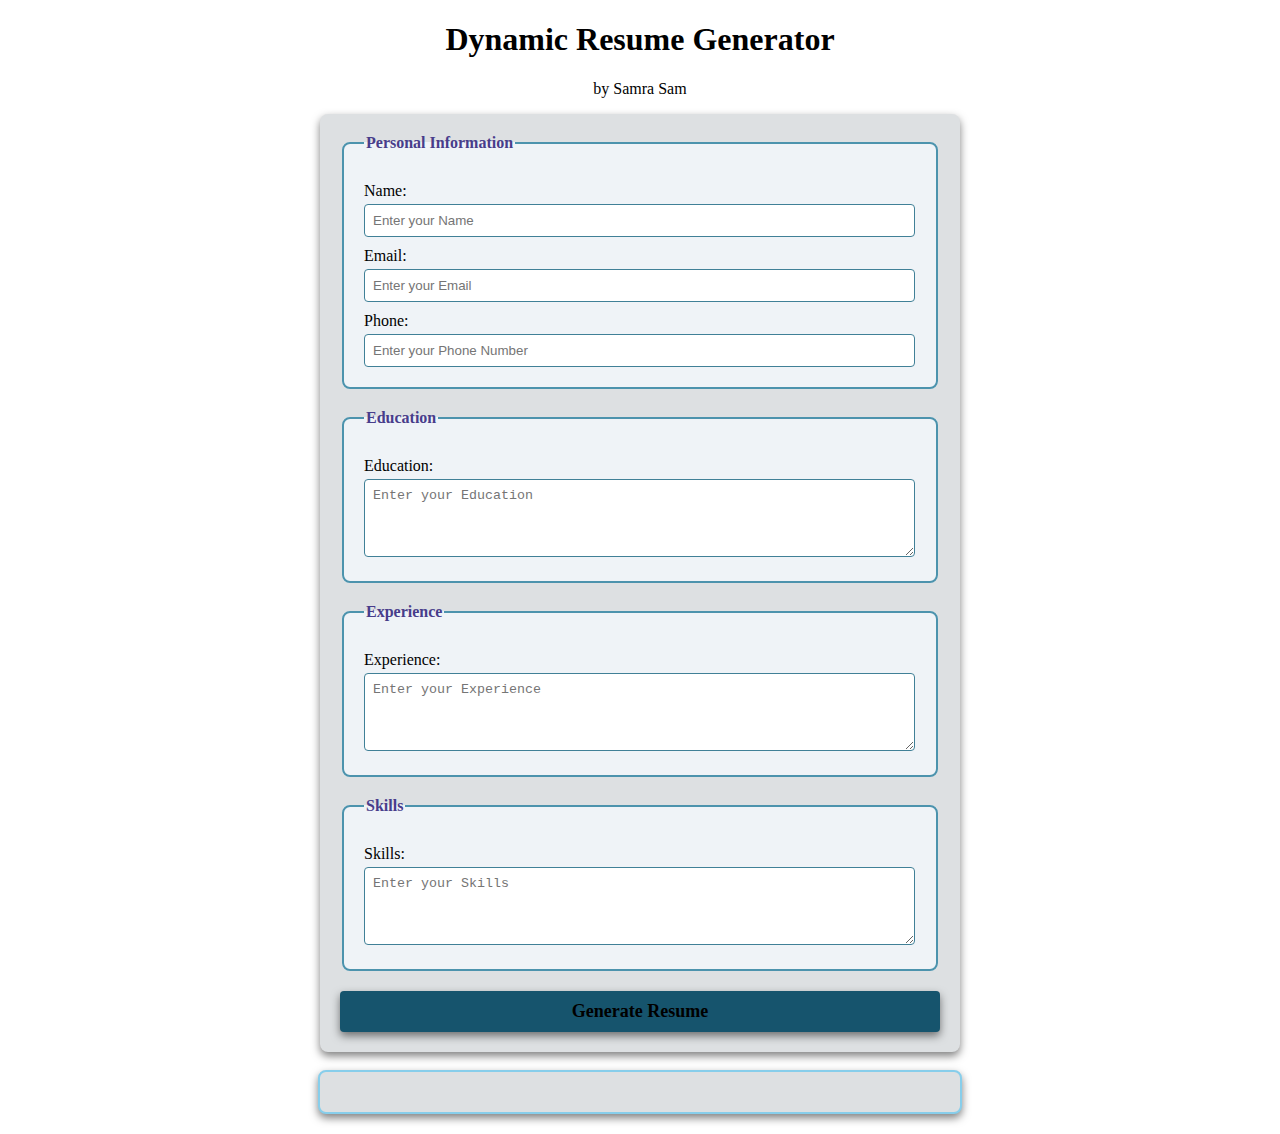
<file: Milesone 3/index.html>
<!DOCTYPE html>
<html lang="en">
<head>
    <meta charset="UTF-8">
    <meta name="viewport" content="width=device-width, initial-scale=1.0">
    <title>Dynamic Resume Builder</title>
    <link rel="stylesheet" href="style.css">
</head>
<body>
    <h1>Dynamic Resume Generator</h1>
    <p style="text-align: center;">by Samra Sam</p>
        <form id="resume-form">
            <fieldset>
                <legend>Personal Information</legend>
                <label for="name">Name:</label>
                <input type="text" id="name" placeholder="Enter your Name" required >
                <label for="email">Email:</label>
                <input type="email" id="email" placeholder="Enter your Email" required>
                <label for="phone">Phone:</label>
                <input type="tel" id="phone" placeholder="Enter your Phone Number" required>
            </fieldset>
            <fieldset>
                <legend>Education</legend>
                <label for="education">Education:</label>
                <textarea id="education"  placeholder="Enter your Education" rows="4" required></textarea>
            </fieldset>
            <fieldset>
                <legend>Experience</legend>
                <label for="experience">Experience:</label>
                <textarea id="experience"  placeholder="Enter your Experience" rows="4" required></textarea>
            </fieldset>
            <fieldset>
                <legend>Skills</legend>
                <label for="skills">Skills:</label>
                <textarea id="skills"  placeholder="Enter your Skills" rows="4" required></textarea>
            </fieldset>

            <button type="submit"><b>Generate Resume</b></button>
        </form>
        <br>
    <!-- Dynamic Resume -->
    <div id="resume-display">
   <!-- Resume will be generated below -->
    </div>
    <script src="script.js"></script>
</body>
</html>
</file>
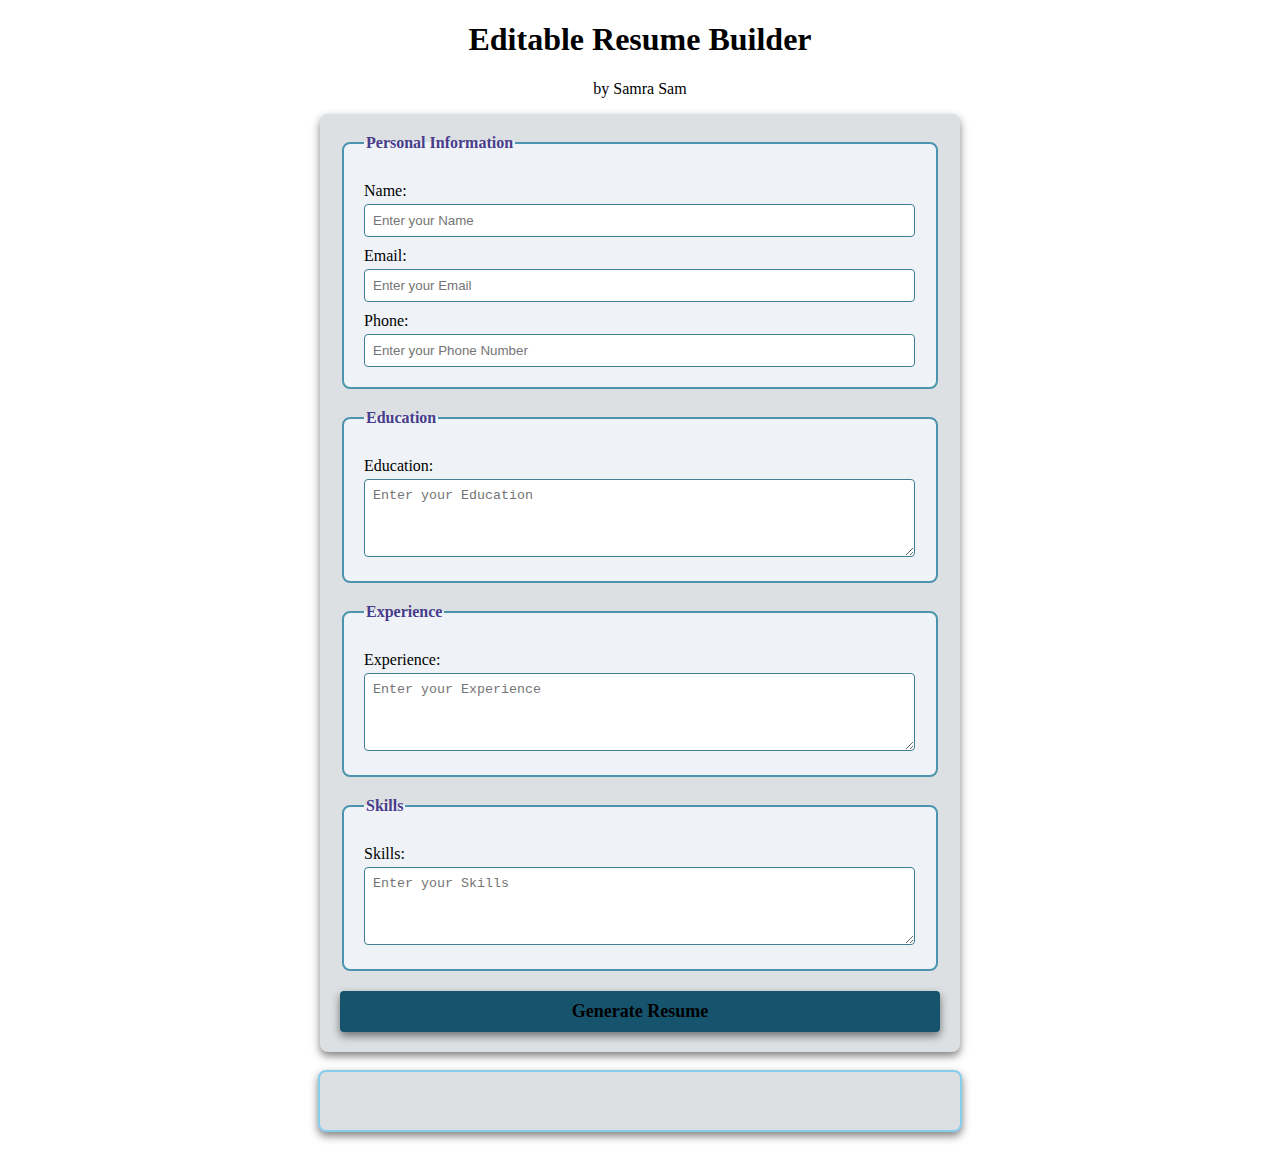
<file: Milesone 4/index.html>
<!DOCTYPE html>
<html lang="en">
<head>
    <meta charset="UTF-8">
    <meta name="viewport" content="width=device-width, initial-scale=1.0">
    <title>Ediatable Resume Builder</title>
    <link rel="stylesheet" href="style.css">
</head>
<body>
    <h1>Editable Resume Builder</h1>
    <p style="text-align: center;">by Samra Sam</p>
        <form id="resume-form">
            <fieldset>
                <legend>Personal Information</legend>
                <label for="name">Name:</label>
                <input type="text" id="name" placeholder="Enter your Name" required >
                <label for="email">Email:</label>
                <input type="email" id="email" placeholder="Enter your Email" required>
                <label for="phone">Phone:</label>
                <input type="tel" id="phone" placeholder="Enter your Phone Number" required>
            </fieldset>
            <fieldset>
                <legend>Education</legend>
                <label for="education">Education:</label>
                <textarea id="education"  placeholder="Enter your Education" rows="4" required></textarea>
            </fieldset>
            <fieldset>
                <legend>Experience</legend>
                <label for="experience">Experience:</label>
                <textarea id="experience"  placeholder="Enter your Experience" rows="4" required></textarea>
            </fieldset>
            <fieldset>
                <legend>Skills</legend>
                <label for="skills">Skills:</label>
                <textarea id="skills"  placeholder="Enter your Skills" rows="4" required></textarea>
            </fieldset>

            <button type="submit"><b>Generate Resume</b></button>
        </form>
        <br>
    <!-- Dynamic And Edidatble Resume -->
    <div id="resume-display" contenteditable="true">
   <!-- Resume will be generated below -->
    </div>
    <script src="script.js"></script>
</body>
</html>
</file>
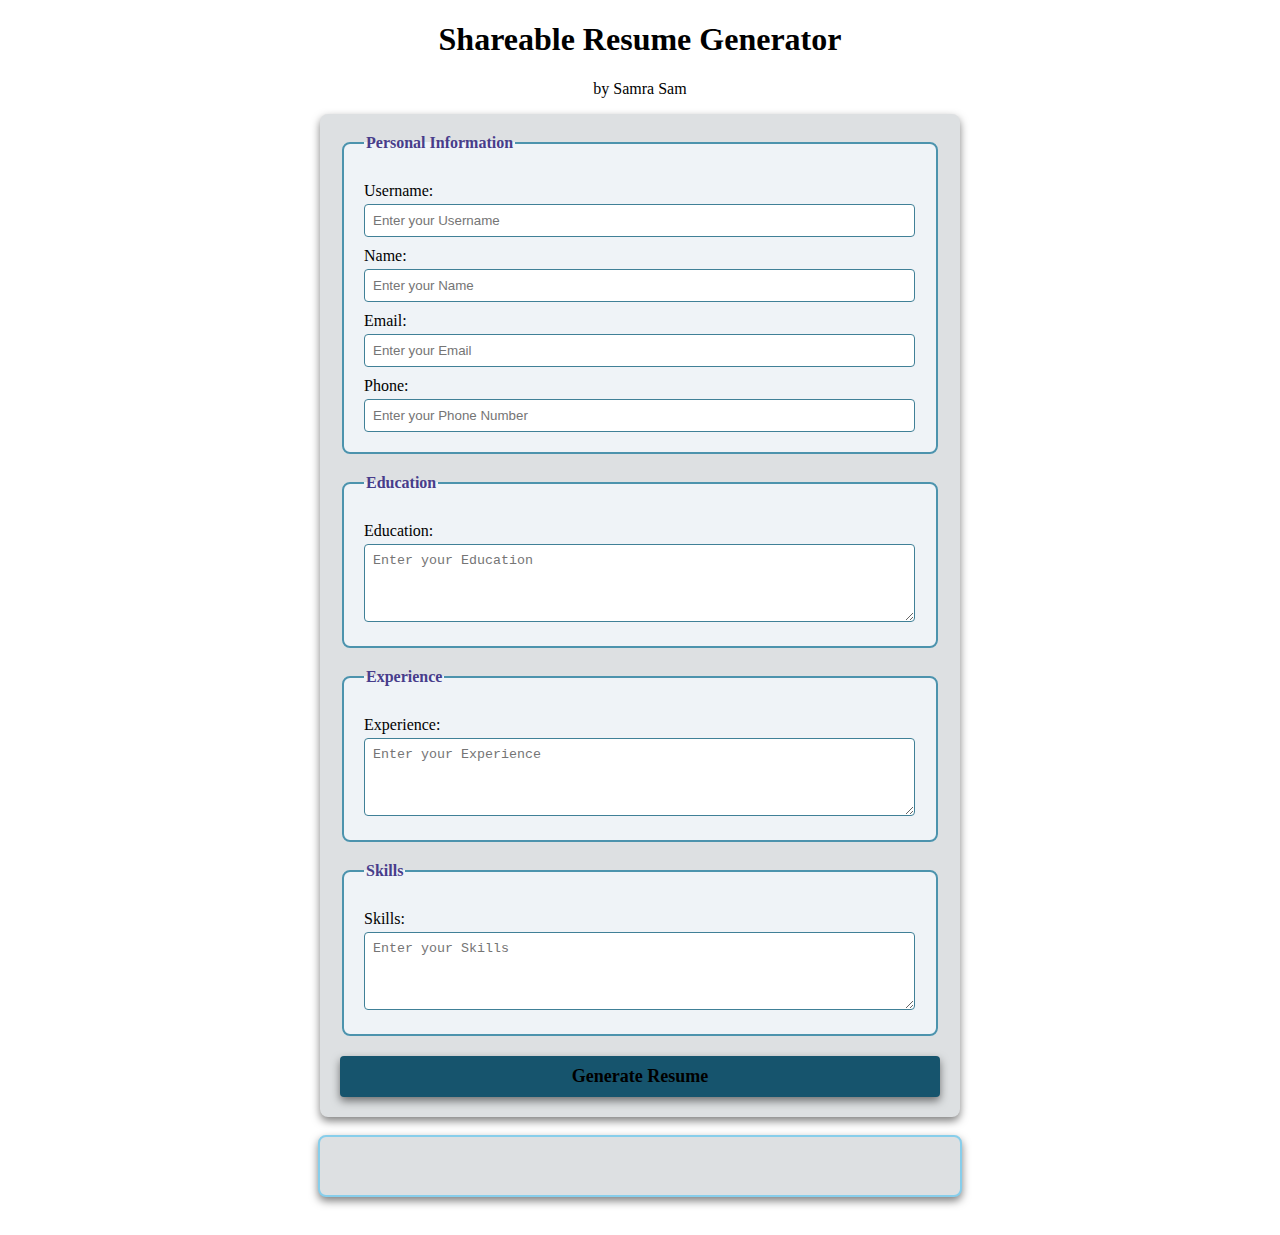
<file: Milesone 5/index.html>
<!DOCTYPE html>
<html lang="en">
<head>
    <meta charset="UTF-8">
    <meta name="viewport" content="width=device-width, initial-scale=1.0">
    <title>Shareable Resume Builder</title>
    <link rel="stylesheet" href="style.css">
</head>
<body>
    <h1>Shareable Resume Generator</h1>
    <p style="text-align: center;">by Samra Sam</p>
        <form id="resume-form">
            <fieldset>
                <legend>Personal Information</legend>

                <label for="username">Username:</label>
                <input type="text" id="username" placeholder="Enter your Username" required >

                <label for="name">Name:</label>
                <input type="text" id="name" placeholder="Enter your Name" required >



                <label for="email">Email:</label>
                <input type="email" id="email" placeholder="Enter your Email" required>
                <label for="phone">Phone:</label>
                <input type="tel" id="phone" placeholder="Enter your Phone Number" required>
            </fieldset>
            <fieldset>
                <legend>Education</legend>
                <label for="education">Education:</label>
                <textarea id="education"  placeholder="Enter your Education" rows="4" required></textarea>
            </fieldset>
            <fieldset>
                <legend>Experience</legend>
                <label for="experience">Experience:</label>
                <textarea id="experience"  placeholder="Enter your Experience" rows="4" required></textarea>
            </fieldset>
            <fieldset>
                <legend>Skills</legend>
                <label for="skills">Skills:</label>
                <textarea id="skills"  placeholder="Enter your Skills" rows="4" required></textarea>
            </fieldset>

            <button type="submit"><b>Generate Resume</b></button>
        </form>
        <br>
    <!-- Dynamic and Editable Resume -->
    <div id="resume-display" contenteditable="true">
   <!-- Resume will be generated below -->
    </div>
<br>

<!-- section for the shareable link and download option -->
 <div id="shareable-link-container" style="display: none;">
    <h2>Shareable Link</h2>
    <p>Here is your unique link to view or edit your resume:</p>
    <a href="#" id="shareable-link" target="_blank"></a>
    <br>
    <button id="download-pdf"><b>Download as PDF</b></button>
 </div>

    <script src="script.js"></script>
</body>
</html>
</file>
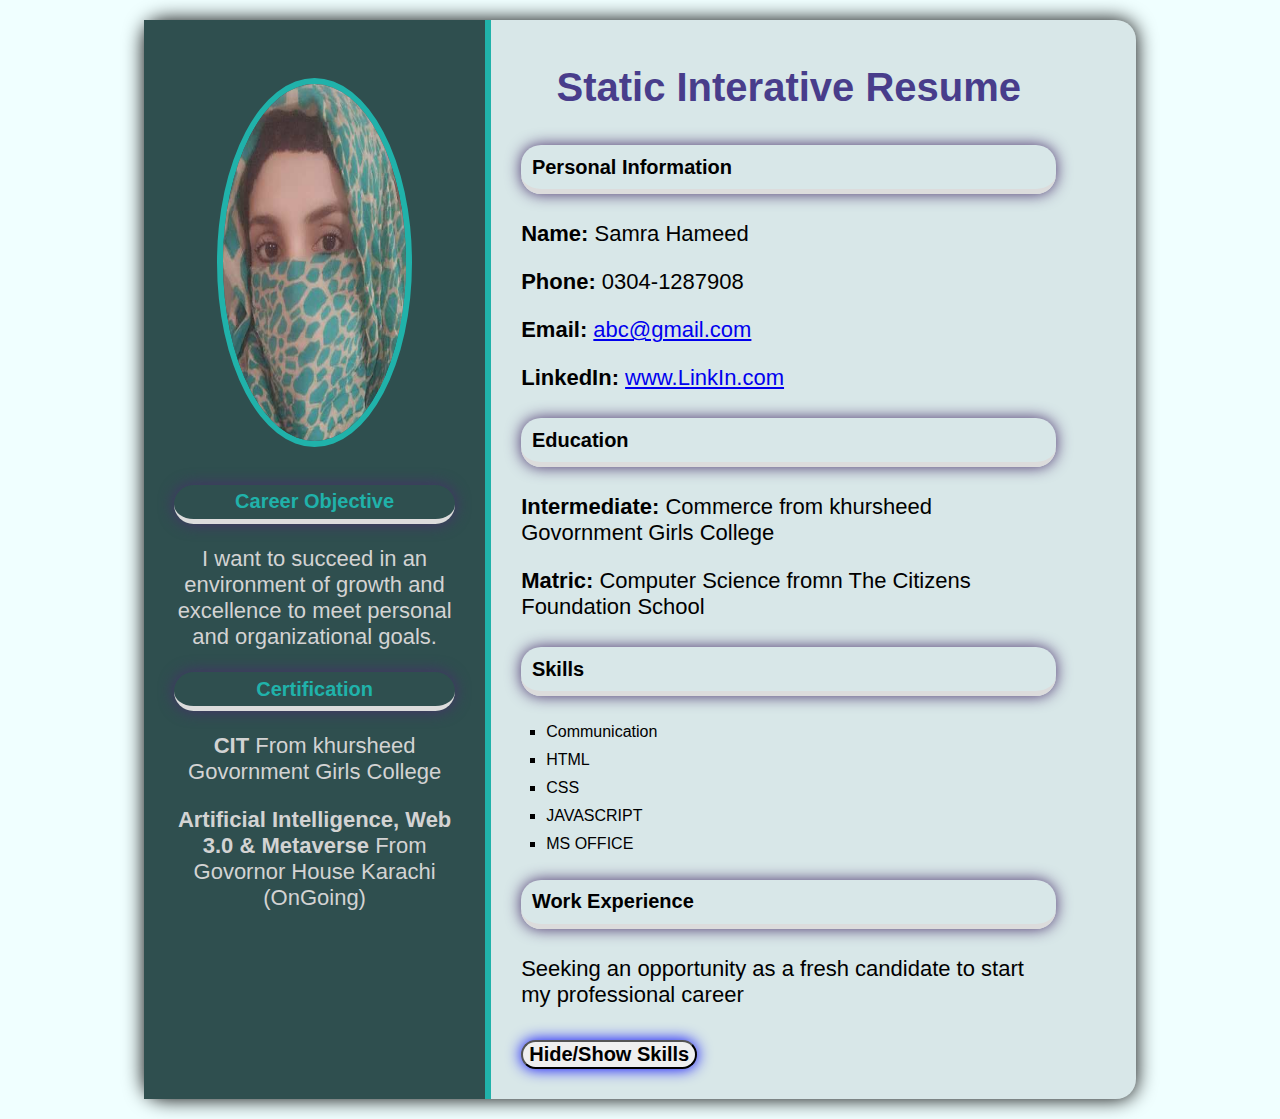
<file: Milestone 1-2/index.html>
<!DOCTYPE html>
<html lang="en">
<head>
    <meta charset="UTF-8">
    <meta name="viewport" content="width=device-width, initial-scale=1.0">
    <title>Static Interactive Resume</title>
    <link rel="stylesheet" href="style.css">
</head>
<body>
    <!-- Resume Container-->
    <div class="resume-container">

        <!-- Section-1 -->
<div class="section-1">

<img src="profile.jpg" alt="Profile Picture" class="profile">

<section id="objective">
    <h3 style="color: lightseagreen">Career Objective</h2>
    <p>I want to succeed in an environment of growth and excellence to meet personal and organizational goals.</p>
</section>

<section id="certification">
<h3 style="color: lightseagreen">Certification</h3>
<p><b>CIT</b> From khursheed Govornment Girls College</p>
<p><b>Artificial Intelligence, Web 3.0 & Metaverse</b> From Govornor House Karachi (OnGoing)</p>
</section>
</div>


<!-- Section-2 -->
<div class="section-2">
<h1>Static Interative Resume</h1>

<!-- Personal Information -->
<section id="personal-info">
    <h3>Personal Information</h3>
    <p><b>Name:</b> Samra Hameed</p>
    <p><b>Phone:</b> 0304-1287908</p>
    <p><b>Email:</b> <a href="mailto:abc@gmail.com">abc@gmail.com</a></p>
    <p><b>LinkedIn:</b> <a href="https://www.linkedin.com/in/samra-sam-9a03b329b" target="_blank">www.LinkIn.com</a></p>
    </section>


<!-- Education-->
    <section id="education">
        <h3>Education</h3>
        <p><b>Intermediate:</b> Commerce from khursheed Govornment Girls College</p>
        <p><b>Matric:</b> Computer Science fromn The Citizens Foundation School</p>
    </section>

<!-- Skills -->
    <section id="skills">
<h3>Skills</h3>
<ul>
    <li>Communication</li>
    <li>HTML</li>
    <li>CSS</li>
    <li>JAVASCRIPT</li>
    <li>MS OFFICE</li>
</ul>
</section>


<!-- Work Expwrience -->
<section id="work-experience">
    <h3>Work Experience</h3>
    <p>Seeking an opportunity as a fresh candidate to start my professional career</p>
</section>


<!-- Button To Toggle Skills Section-->
<button id="toggle-skills"><b>Hide/Show Skills</b></button>
    </div>

</div>
<script src="script.js"></script>
</body>
</html>
</file>
<file: Milesone 3/style.css>
body {
    font-family: 'Times New Roman', Times, serif;
    margin: 20px;
    padding: 0;
    background-color: white;
}

form {
    margin: auto;
    background-color: rgb(221, 224, 226);
    border-radius: 8px;
    box-shadow: 0 4px 8px rgba(0, 0, 0, 0.5);
    padding: 20px;
    max-width: 600px;
}

h1 {
    text-align: center;
    color: black;
}

fieldset {
    border: 2px solid rgb(76, 147, 173);;
    border-radius: 8px;
    padding: 20px;
    margin-bottom: 20px;
    background-color: rgb(239, 243, 247);;
}

legend {
    font-weight: bold;
    text-align: left;
    color:darkslateblue
}

label {
    display: block;
    margin-top: 10px;
    color: black;

}

input,textarea {
    margin-top: 4px;
    padding: 8px;
    width: calc(100% - 1px);
    border: 1px solid rgb(64, 128, 151);
    border-radius: 4px;
    box-sizing: border-box;
}

button {
    display: block;
    width: 100%;
    background-color: rgb(22, 84, 109);
    color: black;
    border: none;
    border-radius: 4px;
    box-shadow: 0 4px 8px rgba(0, 0, 0, 0.5);
    margin-top: 10px;
    font-size: 18px;
    font-family: 'Times New Roman', Times, serif;
    padding: 10px;
    cursor: pointer;
}

button :hover {
    color: white;
}

#resume-display {
    max-width: 600px;
    margin: auto;
    padding: 20px;
    border: 2px solid skyblue;
    border-radius: 8px;
    background-color: rgb(221, 224, 226);
    box-shadow: 0 4px 8px rgba(0, 0, 0, 0.5);
}

#resume-display h2 {
    color: black;
}
</file>
<file: Milesone 4/style.css>
body {
    font-family: 'Times New Roman', Times, serif;
    margin: 20px;
    padding: 0;
    background-color: white;
}

form {
    margin: auto;
    background-color: rgb(221, 224, 226);
    border-radius: 8px;
    box-shadow: 0 4px 8px rgba(0, 0, 0, 0.5);
    padding: 20px;
    max-width: 600px;
}

h1 {
    text-align: center;
    color: black;
}

fieldset {
    border: 2px solid rgb(76, 147, 173);;
    border-radius: 8px;
    padding: 20px;
    margin-bottom: 20px;
    background-color: rgb(239, 243, 247);;
}

legend {
    font-weight: bold;
    text-align: left;
    color:darkslateblue
}

label {
    display: block;
    margin-top: 10px;
    color: black;

}

input,textarea {
    margin-top: 4px;
    padding: 8px;
    width: calc(100% - 1px);
    border: 1px solid rgb(64, 128, 151);
    border-radius: 4px;
    box-sizing: border-box;
}

button {
    display: block;
    width: 100%;
    background-color: rgb(22, 84, 109);
    color: black;
    border: none;
    border-radius: 4px;
    box-shadow: 0 4px 8px rgba(0, 0, 0, 0.5);
    margin-top: 10px;
    font-size: 18px;
    font-family: 'Times New Roman', Times, serif;
    padding: 10px;
    cursor: pointer;
}

button :hover {
    color: white;
}

#resume-display {
    max-width: 600px;
    margin: auto;
    padding: 20px;
    border: 2px solid skyblue;
    border-radius: 8px;
    background-color: rgb(221, 224, 226);
    box-shadow: 0 4px 8px rgba(0, 0, 0, 0.5);

    /*Making the resume editable*/
    outline: none;
}

#resume-display h2 {
    color: black;
}
</file>
<file: Milesone 5/style.css>
body {
    font-family: 'Times New Roman', Times, serif;
    margin: 20px;
    padding: 0;
    background-color: white;
}

form {
    margin: auto;
    background-color: rgb(221, 224, 226);
    border-radius: 8px;
    box-shadow: 0 4px 8px rgba(0, 0, 0, 0.5);
    padding: 20px;
    max-width: 600px;
}

h1 {
    text-align: center;
    color: black;
}

fieldset {
    border: 2px solid rgb(76, 147, 173);;
    border-radius: 8px;
    padding: 20px;
    margin-bottom: 20px;
    background-color: rgb(239, 243, 247);;
}

legend {
    font-weight: bold;
    text-align: left;
    color:darkslateblue
}

label {
    display: block;
    margin-top: 10px;
    color: black;

}

input,textarea {
    margin-top: 4px;
    padding: 8px;
    width: calc(100% - 1px);
    border: 1px solid rgb(64, 128, 151);
    border-radius: 4px;
    box-sizing: border-box;
}

button {
    display: block;
    width: 100%;
    background-color: rgb(22, 84, 109);
    color: black;
    border: none;
    border-radius: 4px;
    box-shadow: 0 4px 8px rgba(0, 0, 0, 0.5);
    margin-top: 10px;
    font-size: 18px;
    font-family: 'Times New Roman', Times, serif;
    padding: 10px;
    cursor: pointer;
}

button :hover {
    color: white;
}

#resume-display {
    max-width: 600px;
    margin: auto;
    padding: 20px;
    border: 2px solid skyblue;
    border-radius: 8px;
    background-color: rgb(221, 224, 226);
    box-shadow: 0 4px 8px rgba(0, 0, 0, 0.5);

    /*Making the resume editable*/
    outline: none;
}

#resume-display h2 {
    color: black;
}
</file>
<file: Milestone 1-2/style.css>
body{
    font-family: Arial, Helvetica, sans-serif;
    background-color: azure;
    margin: 0;
    padding: 20px;

}

.resume-container{
    display: flex;
    background-color: rgba(12 , 15, 31 , 0.1);
    width: 80%;
    margin: 0 auto;
    border-radius: 20px;
    box-shadow: 0 0 20px black;
    box-sizing: border-box;
}

.section-1{
    background-color: darkslategray;
    color:lightgrey;
    padding: 30px;
    width: 35%;
    text-align: center;
    border-right: 6px solid lightseagreen;
    box-sizing: border-box;
}

.profile{
    width: 65%;
    height: 35%;
    margin-top: 10%;
    margin-bottom: 20px;
    border-radius: 50%;
    border: 6px solid lightseagreen;
}


h1{
    font-size: 40px;
    margin: 15px 0;
    margin-bottom: 35px;
    text-align: center;
    color: darkslateblue;
}

h3{
    font-size: 20px;
    padding: 2%;
    margin: 20px 0 10px;
    color: black;
    border-radius: 20px;
    box-shadow: 0 0 15px rgb(72, 47, 107);
    margin-top: 5%;
    margin-bottom: 5%;
    border-bottom: 5px solid gainsboro;
}

ul{
    list-style-type: square;
    padding: 0;
    margin: 10px 0;
}

ul li{
    margin: 10px 25px;
}

.section-2{
width: 60%;
padding: 30px;
box-sizing: border-box;
}

p{
    font-size: 22px;
    font-family: Arial, Helvetica, sans-serif;
}

button{
    font-family:'Open Sans', 'Helvetica Neue', sans-serif;
    border-radius: 20px;
    box-shadow: 0 0 15px blue;
    cursor: pointer;
    margin-top: 10px;
    font-size: 20px;
}

button:hover{
    background-color: blue;
    color: lightseagreen;
}

/* Responsive Adjustments*/
@media screen and (max-width: 768px){
    .resume-container{
        flex-direction: column;
    }

    .section-1{
        width: 100%;
        border-right: none;
        
    }

    .section-2{
       width: 100%;
       
    }
}
</file>
